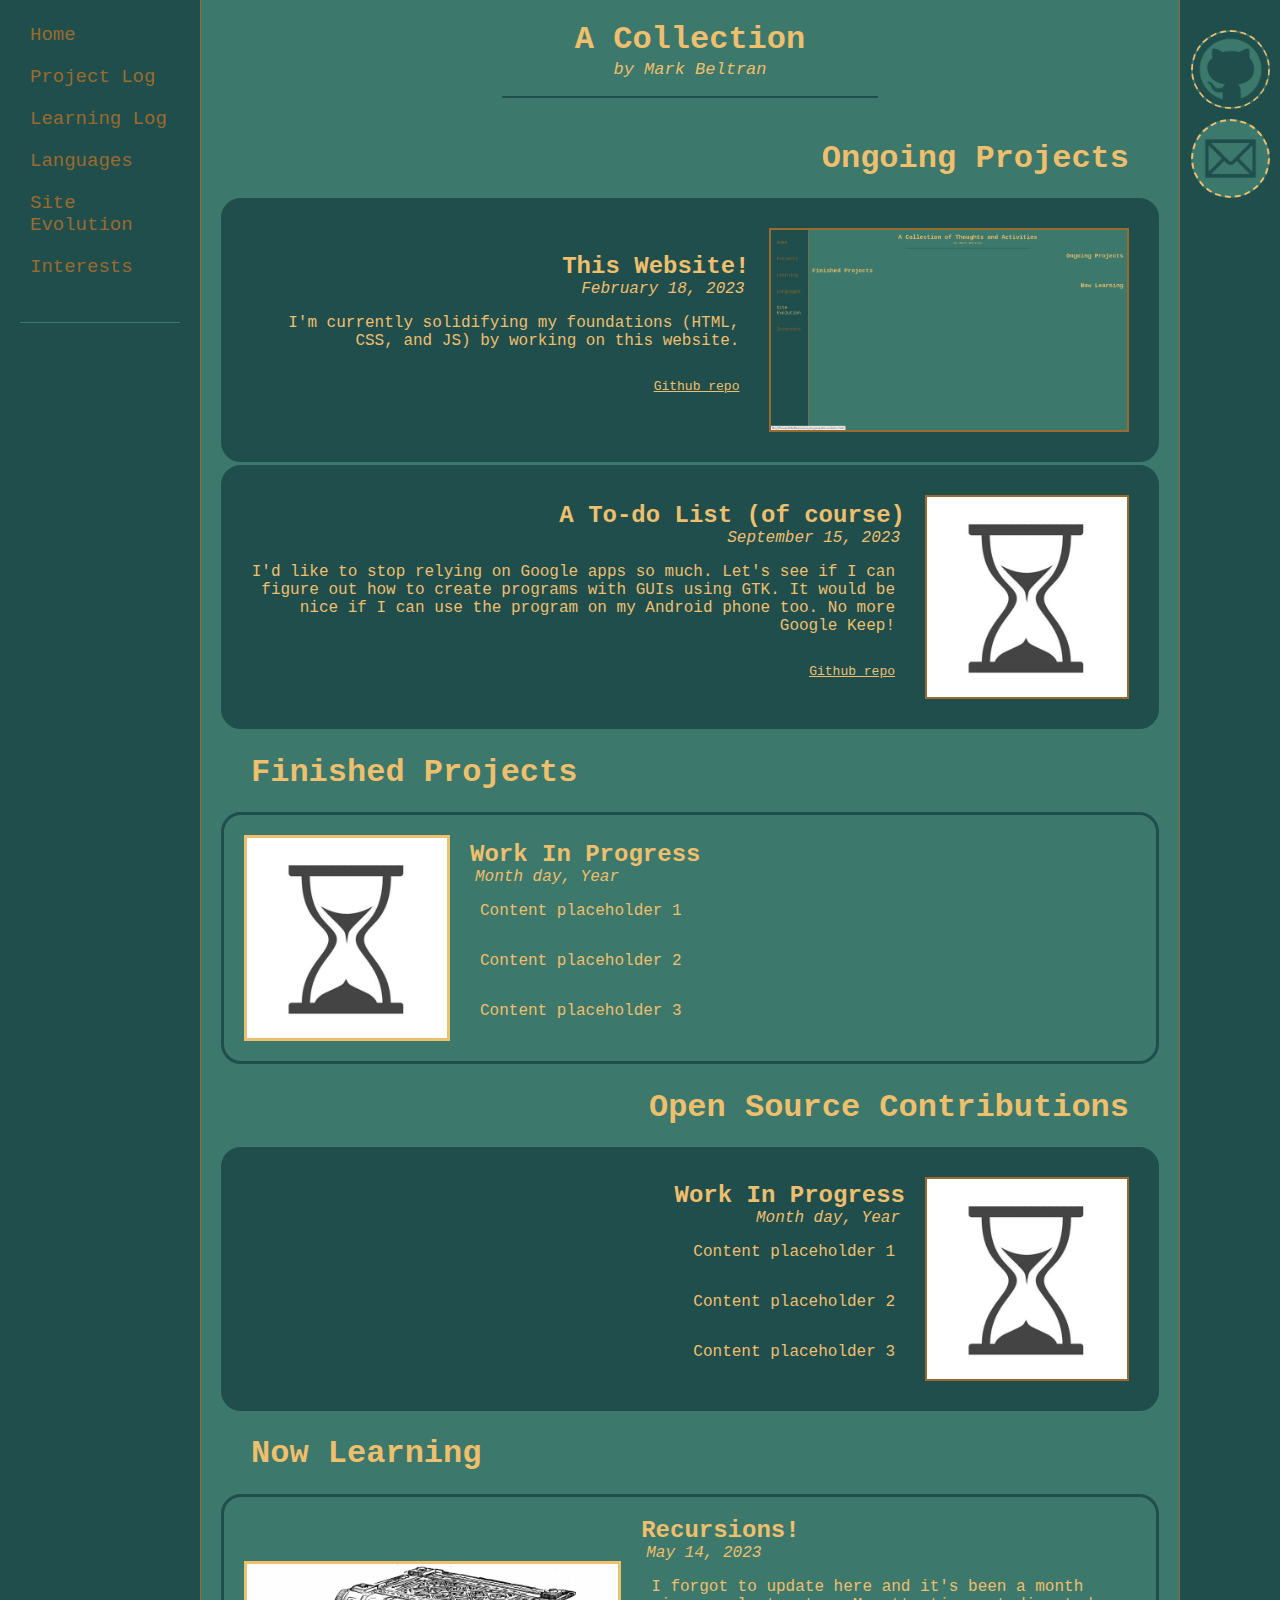
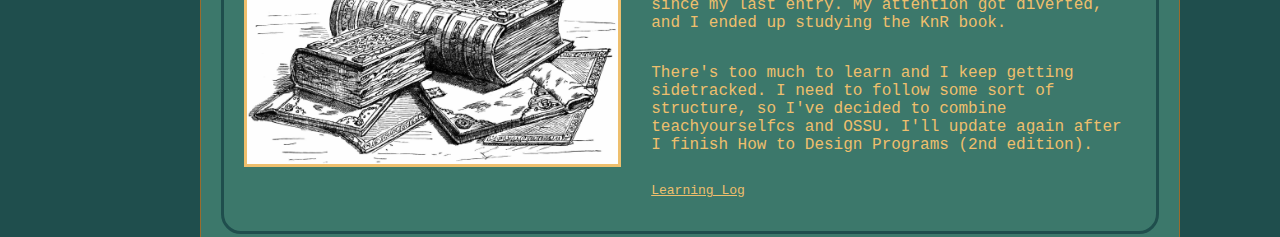
<file: index.html>
<!DOCTYPE html>
<html lang="en">
	<head>
		<title>Home | M. Beltran</title>
		<meta charset="UTF-8">
		<meta name="author" content="Mark Anthony P. Beltran">
		<meta name="viewport" content="width=device-width">
		<link rel="stylesheet" href="./style.css">
	</head>

	<body>
		<nav> <!-- NAVIGATION BAR -->
			<ul class="navlist">
				<li><a href="./index.html">Home</a></li>
				<li><a>Project Log</a></li>
				<li><a href="./learning-log.html">Learning Log</a></li>
				<li><a>Languages</a></li>
				<li><a href="./site-evolution.html">Site Evolution</a></li>
				<li><a>Interests</a></li>
			</ul>

			<div class="divide-line-navbar"></div>
		</nav>

		<main>
			<div class="title-block">
				<h1 class="title-home">A Collection</h1>
				<p class="author-home">by Mark Beltran</p>
			</div>

			<div class="upper-divide-line"></div>

			<article>
				<h1 class="right-align-header-home">Ongoing Projects</h1>
				<div class="right-align-box-home">
					<div class="right-align-desc-home">
						<h2>This Website!</h2>
						<p class="right-align-date-home">February 18, 2023</p>
						<p>I'm currently solidifying my foundations (HTML, CSS, and JS)
						by working on this website.
						</p>
						<p class="link-to-repo">
						<a href="https://github.com/skibidibidop/progress"
						   target="_blank">Github repo</a>
						</p>
					</div>
					<div class="right-align-img-home">
						<img src="./images/site-v1.0.png"
						alt="Screenshot of this site's v1.0">
					</div>
				</div>

				<div class="right-align-box-home">
					<div class="right-align-desc-home">
						<h2>A To-do List (of course)</h2>
						<p class="right-align-date-home">September 15, 2023</p>
						<p>I'd like to stop relying on Google apps so much. Let's see if I can
						figure out how to create programs with GUIs using GTK. It would be nice
						if I can use the program on my Android phone too. No more Google Keep!
						</p>
						<p class="link-to-repo">
						<a href="https://github.com/skibidibidop/remember"
						   target="_blank">Github repo</a>
						</p>
					</div>
					<div class="right-align-img-home">
						<img src="./images/hourglass.jpeg"
						alt="An hourglass signifying that this is a work-in-progress.">
					</div>
				</div>
			</article>

			<article>
				<h1 class="left-align-header-home">Finished Projects</h1>
				<div class="left-align-box-home">
					<div class="left-align-img-home">
						<img src="./images/hourglass.jpeg" alt="Image of an hourglass
						signifying that this section is a work in progress">
					</div>
					<div class="left-align-desc-home">
						<h2>Work In Progress</h2>
						<p class="left-align-date-home">Month day, Year</p>
						<p>Content placeholder 1</p>
						<p>Content placeholder 2</p>
						<p>Content placeholder 3</p>
					</div>
				</div>
			</article>

			<article>
				<h1 class="right-align-header-home">Open Source Contributions</h1>
				<div class="right-align-box-home">
					<div class="right-align-desc-home">
						<h2>Work In Progress</h2>
						<p class="right-align-date-home">Month day, Year</p>
						<p>Content placeholder 1</p>
						<p>Content placeholder 2</p>
						<p>Content placeholder 3</p>
					</div>
					<div class="right-align-img-home">
						<img src="./images/hourglass.jpeg" alt="Image of an hourglass
						signifying that this section is a work in progress">
					</div>
				</div>
			</article>

			<article>
				<h1 class="left-align-header-home">Now Learning</h1>
				<div class="left-align-box-home">
					<div class="left-align-img-home">
						<img src="./images/book.jpeg"
						     alt="Books on a table">
					</div>
					<div class="left-align-desc-home">
						<h2>Recursions!</h2>
						<p class="left-align-date-home">May 14, 2023</p>
						<p>
						I forgot to update here and it's been a month since
						my last entry. My attention got diverted, and I ended
						up studying the KnR book.
						</p>
						<p>
						There's too much to learn and I keep getting sidetracked.
						I need to follow some sort of structure, so I've decided
						to combine teachyourselfcs and OSSU. I'll update again
						after I finish How to Design Programs (2nd edition).
						</p>
						<p class="link-to-repo"><a href="./learning-log.html"
						target="_blank">Learning Log</a>
						</p>
					</div>
				</div>
			</article>
		</main>

		<aside>
			<div class="info-container">
				<a href="https://github.com/skibidibidop" target="_blank">
				<img src="./images/github-logo1.png" alt="Github logo">
				</a>
			</div>

			<div class="info-container">
				<a href="mailto:dev.mapb@gmail.com">
				<img src="./images/email-logo.png" alt="Email logo">
				</a>
			</div>
		</aside>
	</body>
</html>
</file>
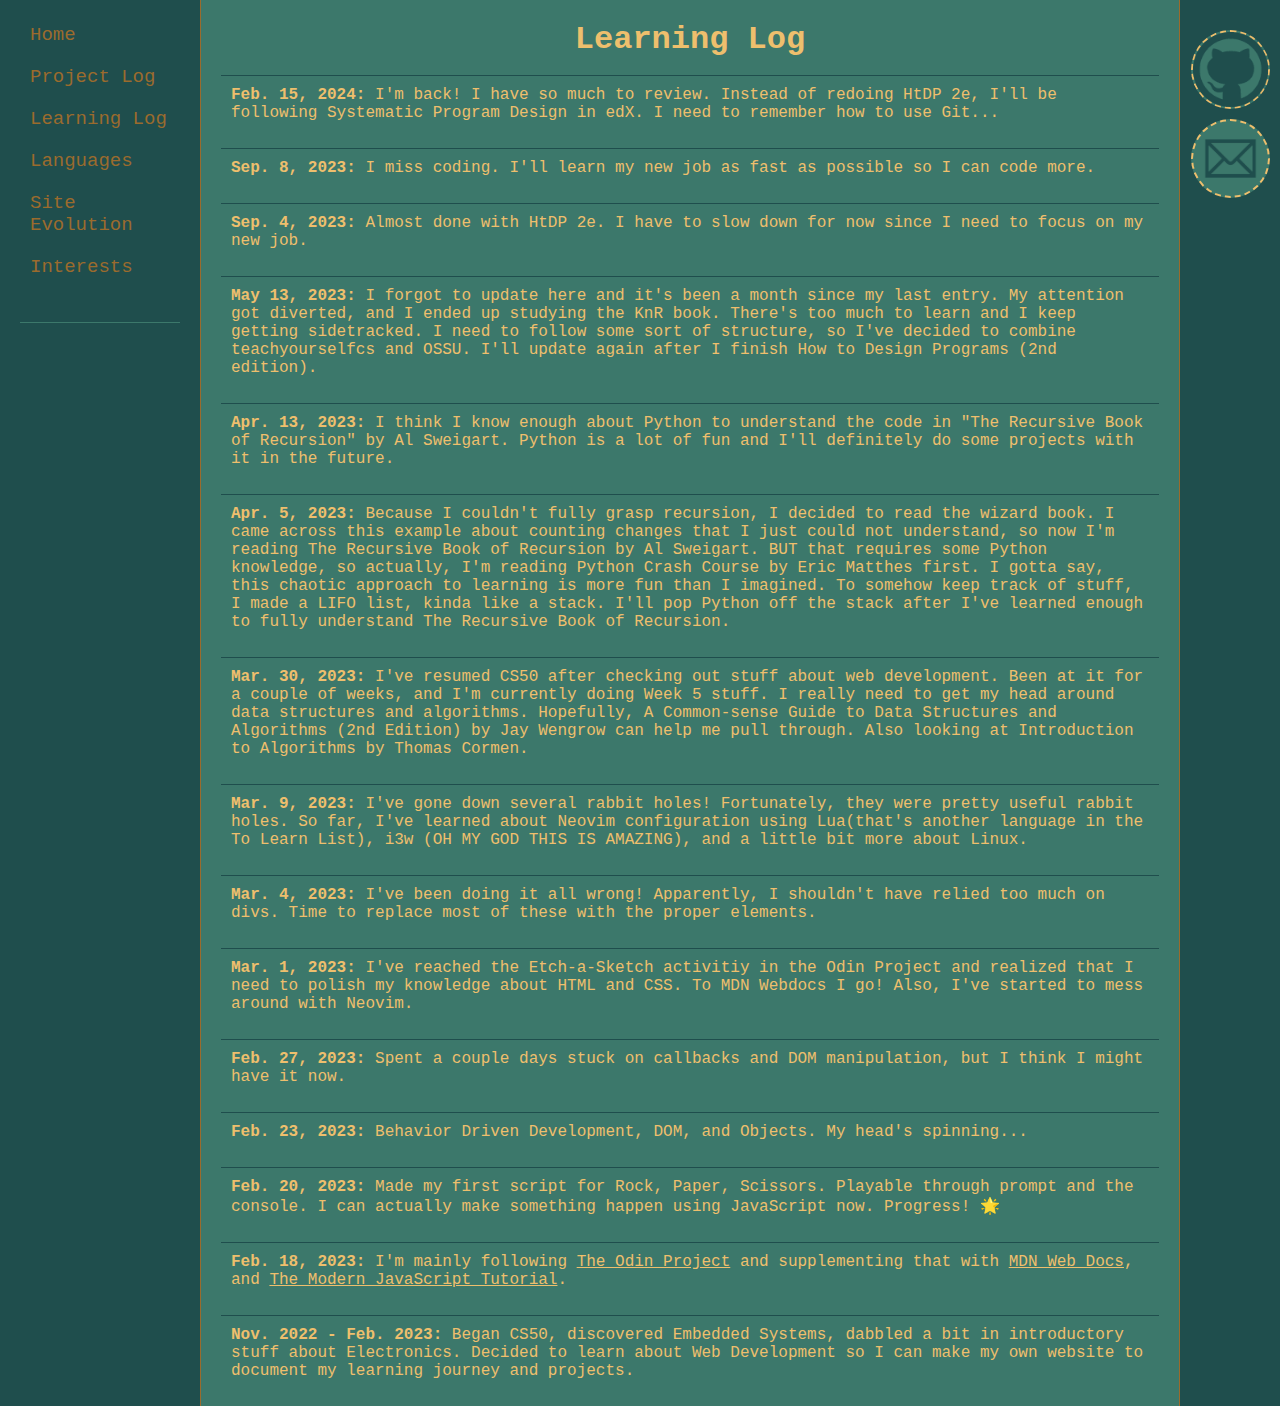
<file: learning-log.html>
<!DOCTYPE html>
<html lang="en">
	<head>
		<title>Learning | M. Beltran</title>
		<meta charset="UTF-8">
		<meta name="viewport" content="width=device-width">
		<link rel="stylesheet" href="./style.css">
	</head>

	<body>
		<nav> <!-- NAVIGATION BAR -->
			<ul class="navlist">
				<li><a href="./index.html">Home</a></li>
				<li><a>Project Log</a></li>
				<li><a href="./learning-log.html">Learning Log</a></li>
				<li><a>Languages</a></li>
				<li><a href="./site-evolution.html">Site Evolution</a></li>
				<li><a>Interests</a></li>
			</ul>

			<div class="divide-line-navbar"></div>
		</nav>

		<main>
			<div class="title-block">
				<h1 class="title-home-learnlog">Learning Log</h1>
			</div>

			<article>
				<p class="entry-learnlog"><strong>Feb. 15, 2024:</strong>
				I'm back! I have so much to review. Instead of redoing HtDP 2e,
				I'll be following Systematic Program Design in edX. I need to
				remember how to use Git...
				</p>
				
				<p class="entry-learnlog"><strong>Sep. 8, 2023:</strong>
				I miss coding. I'll learn my new job as fast as possible
				so I can code more.
				</p>
				
				<p class="entry-learnlog"><strong>Sep. 4, 2023:</strong> 
				Almost done with HtDP 2e. I have to slow down for now since
				I need to focus on my new job.
				</p>
				
				<p class="entry-learnlog"><strong>May 13, 2023:</strong> 
				I forgot to update here and it's been a month since
				my last entry. My attention got diverted, and I ended
				up studying the KnR book.

				There's too much to learn and I keep getting sidetracked.
				I need to follow some sort of structure, so I've decided
				to combine teachyourselfcs and OSSU. I'll update again
				after I finish How to Design Programs (2nd edition).
				</p>
				
				<p class="entry-learnlog"><strong>Apr. 13, 2023:</strong> 
				I think I know enough about Python to understand the
				code in "The Recursive Book of Recursion" by Al Sweigart.
				Python is a lot of fun and I'll definitely do some projects
				with it in the future.
				</p>

				<p class="entry-learnlog"><strong>Apr. 5, 2023:</strong> 
				Because I couldn't fully grasp recursion, I decided to read
				the wizard book. I came across this example about counting
				changes that I just could not understand, so now I'm reading
				The Recursive Book of Recursion by Al Sweigart. BUT that
				requires some Python knowledge, so actually, I'm reading Python
				Crash Course by Eric Matthes first.

				I gotta say, this chaotic approach to learning is more fun than
				I imagined. To somehow keep track of stuff, I made a LIFO list,
				kinda like a stack. I'll pop Python off the stack after I've
				learned enough to fully understand The Recursive Book of Recursion.
				</p>

				<p class="entry-learnlog"><strong>Mar. 30, 2023:</strong> I've
				resumed CS50 after checking out stuff about web development. Been
				at it for a couple of weeks, and I'm currently doing Week 5 stuff.
				I really need to get my head around data structures and algorithms.
				Hopefully, A Common-sense Guide to Data Structures and Algorithms
				(2nd Edition) by Jay Wengrow can help me pull through. Also looking
				at Introduction to Algorithms by Thomas Cormen.
				</p>
				
				<p class="entry-learnlog"><strong>Mar. 9, 2023:</strong> I've
				gone down several rabbit holes! Fortunately, they were pretty
				useful rabbit holes. So far, I've learned about Neovim
				configuration using Lua(that's another language in the To Learn List),
				i3w (OH MY GOD THIS IS AMAZING), and a little bit more about Linux.
				</p>

				<p class="entry-learnlog"><strong>Mar. 4, 2023:</strong> I've been
				doing it all wrong! Apparently, I shouldn't
				have relied too much on divs. Time to replace most of
				these with the proper elements.
				</p>

				<p class="entry-learnlog"><strong>Mar. 1, 2023:</strong> I've reached the
				Etch-a-Sketch activitiy in the Odin Project and realized that I need
				to polish my knowledge about HTML and CSS. To MDN Webdocs I go!
				Also, I've started to mess around with Neovim.
				</p>

				<p class="entry-learnlog"><strong>Feb. 27, 2023:</strong> Spent a couple
				days stuck on callbacks and DOM manipulation, but
				I think I might have it now.
				</p>

				<p class="entry-learnlog"><strong>Feb. 23, 2023:</strong> Behavior
				Driven Development, DOM, and Objects. My head's spinning...
				</p>

				<p class="entry-learnlog"><strong>Feb. 20, 2023:</strong> Made my
				first script for Rock, Paper, Scissors. Playable through prompt and
				the console. I can actually make something happen using
				JavaScript now. Progress! &#127775;
				</p>

				<p class="entry-learnlog"><strong>Feb. 18, 2023:</strong> I'm mainly
				following
				<a href="https://www.theodinproject.com/about" target="_blank">
				The Odin Project</a> and supplementing that with
				<a href="https://developer.mozilla.org/en-US/" target="_blank">
				MDN Web Docs</a>, and <a href="https://javascript.info/"
				target="_blank">
				The Modern JavaScript Tutorial</a>.
				</p>

				<p class="entry-learnlog"><strong>Nov. 2022 - Feb. 2023:</strong> Began
				CS50, discovered Embedded Systems, dabbled a bit in introductory
				stuff about Electronics. Decided to learn about Web Development so
				I can make my own website to document my learning journey and
				projects.
				</p>
			</article>
		</main>

		<aside>
			<div class="info-container">
				<a href="https://github.com/skibidibidop" target="_blank">
				<img src="./images/github-logo1.png" alt="Github logo">
				</a>
			</div>

			<div class="info-container">
				<a href="mailto:dev.mapb@gmail.com">
				<img src="./images/email-logo.png" alt="Email logo">
				</a>
			</div>
		</aside>
	</body>
</html>
</file>
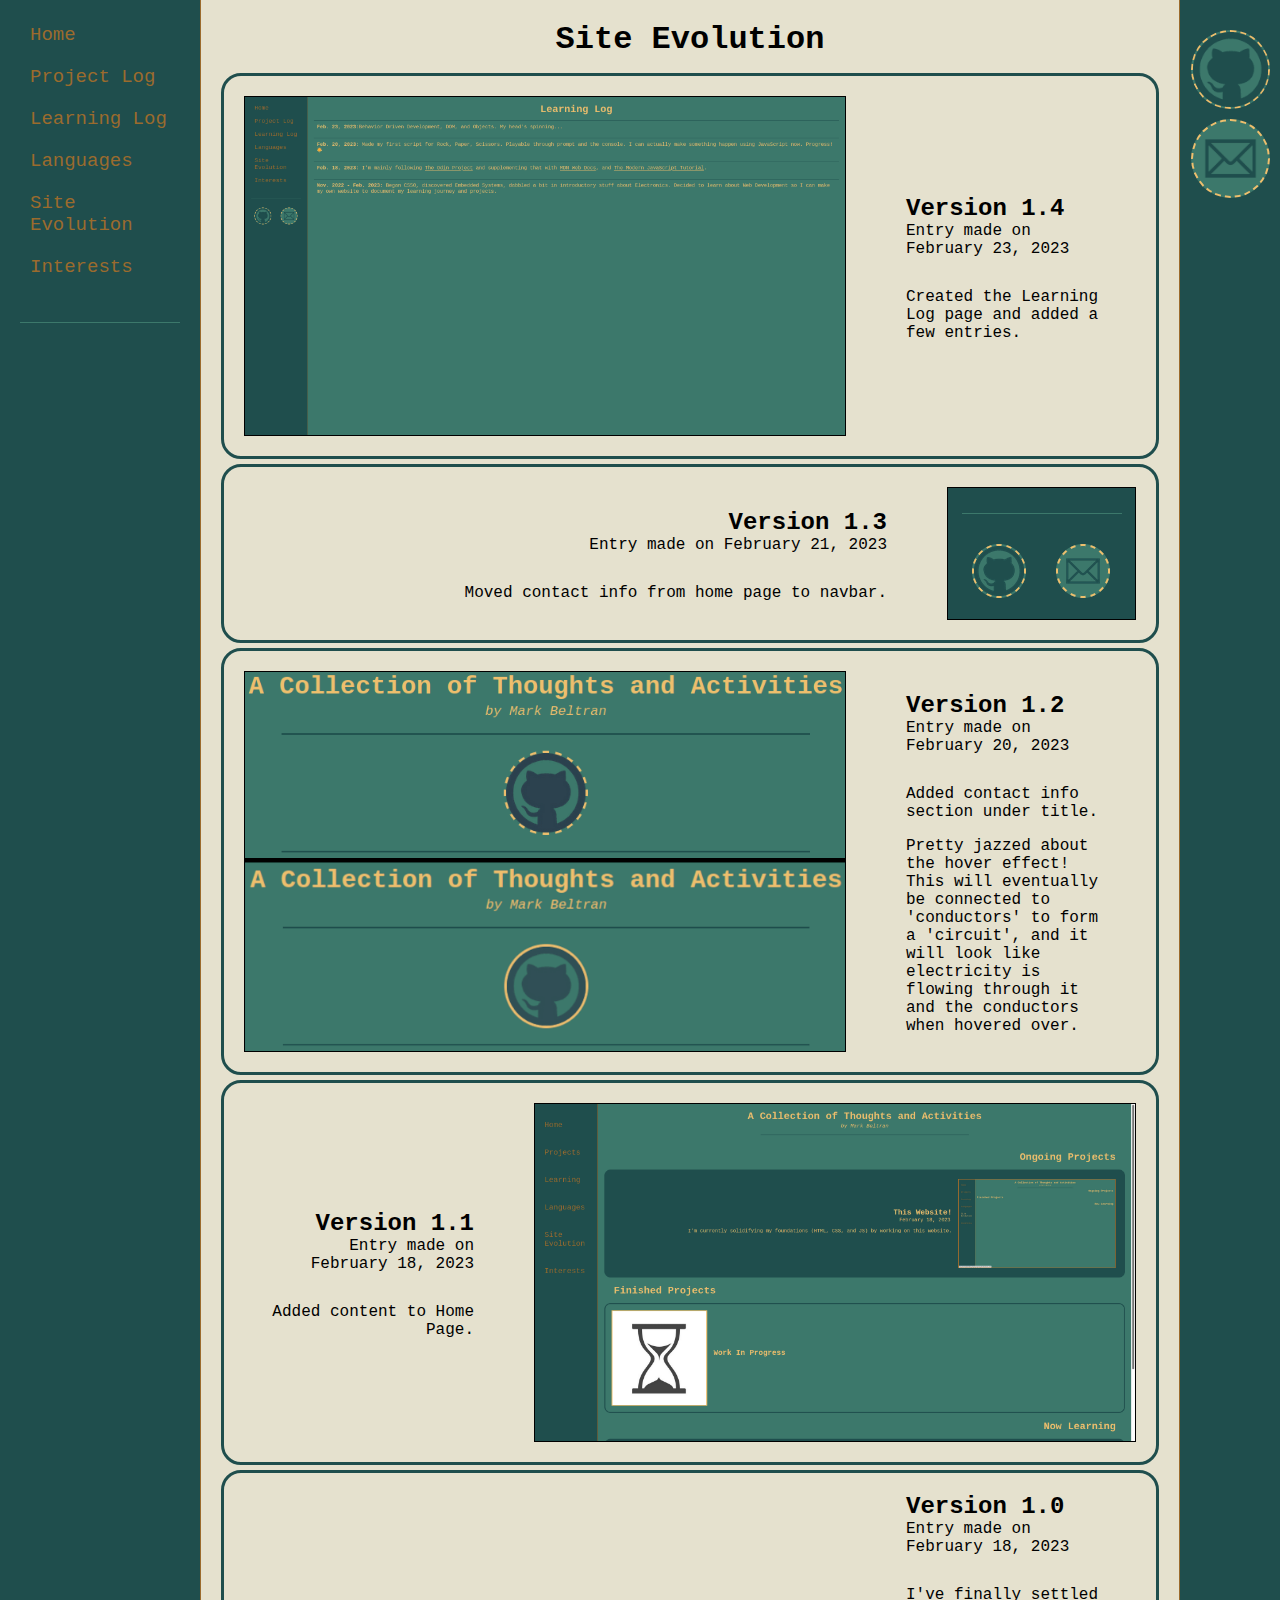
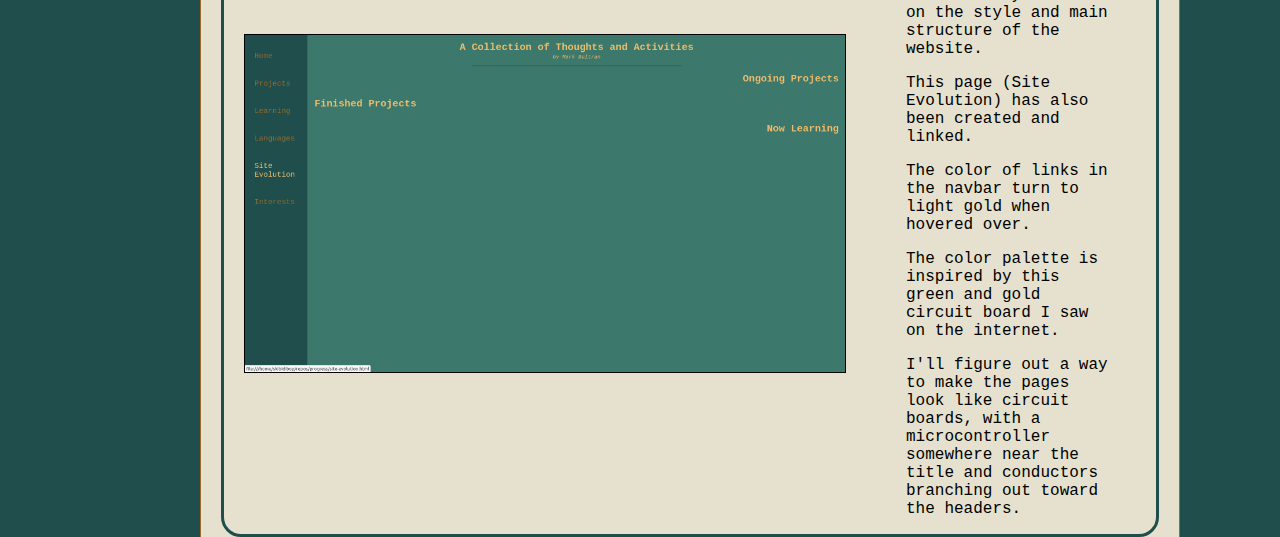
<file: site-evolution.html>
<!DOCTYPE html>
<html lang="en">
	<head>
		<title>Site Evolution | M. Beltran</title>
		<meta charset="UTF-8">
		<meta name="viewport" content="width=device-width">
		<link rel="stylesheet" href="./style.css">
	</head>

	<body>
		<nav>
			<ul class="navlist">
				<li><a href="./index.html">Home</a></li>
				<li><a>Project Log</a></li>
				<li><a href="./learning-log.html">Learning Log</a></li>
				<li><a>Languages</a></li>
				<li><a href="./site-evolution.html">Site Evolution</a></li>
				<li><a>Interests</a></li>
			</ul>

			<div class="divide-line-navbar"></div>
		</nav>

		<main class="main-sEvol">
			<div class="title-block">
				<h1 class="title-sEvol">Site Evolution</h1>
			</div>

			<div class=".upper-divide-line"></div>

			<!-- Version 1.4 -->
			<article class="left-align-box-sEvol">
				<div class="left-img-box-sEvol">
					<img src="./images/site-v1.4.png" alt="Screenshot of the newly made Learning Log page">
				</div>
				<div class="left-align-desc-sEvol">
					<h2 style="margin-bottom: 0px;">Version 1.4</h2>
					<p style="margin-top: 0px; margin-bottom: 30px;">Entry made on February 23, 2023</p>
					<p>Created the Learning Log page and added a few entries.</p>
				</div>
			</article>

			<!-- Version 1.3 -->
			<article class="right-align-box-sEvol">
				<div class="right-align-desc-sEvol">
					<h2 style="margin-bottom: 0px;">Version 1.3</h2>
					<p style="margin-top: 0px; margin-bottom: 30px;">Entry made on February 21, 2023</p>
					<p>Moved contact info from home page to navbar.</p>
				</div>
				<div class="right-img-box-sEvol">
					<img src="./images/site-v1.3.png" alt="Screenshot of lower navbar containing contact info">
				</div>
			</article>

			<!-- Version 1.2 -->
			<article class="left-align-box-sEvol">
				<div class="left-img-box-sEvol">
					<img src="./images/site-v1.2.png" alt="Screenshot of this site's version 1.2 home page">
				</div>
				<div class="left-align-desc-sEvol">
					<h2 style="margin-bottom: 0px;">Version 1.2</h2>
					<p style="margin-top: 0px; margin-bottom: 30px;">Entry made on February 20, 2023</p>
					<p>Added contact info section under title.</p>
					<p>Pretty jazzed about the hover effect! This will eventually be connected
					to 'conductors' to form a 'circuit', and it will look like electricity is
					flowing through it and the conductors when hovered over.
					</p>
				</div>
			</article>

			<!-- Version 1.1 -->
			<article class="right-align-box-sEvol">
				<div class="right-align-desc-sEvol">
					<h2 style="margin-bottom: 0px;">Version 1.1</h2>
					<p style="margin-top: 0px; margin-bottom: 30px;">Entry made on February 18, 2023</p>
					<p>Added content to Home Page.</p>
				</div>
				<div class="right-img-box-sEvol">
					<img src="./images/site-v1.1.png" alt="Screenshot of this site's version 1.1 home page">
				</div>
			</article>

			<!-- Version 1.0 -->
			<article class="left-align-box-sEvol">
				<div class="left-img-box-sEvol">
					<img src="./images/site-v1.0.png" alt="Screenshot of this site's version 1.0 home page">
				</div>
				<div class="left-align-desc-sEvol">
					<h2 style="margin-bottom: 0px;">Version 1.0</h2>
					<p style="margin-top: 0px; margin-bottom: 30px;">Entry made on February 18, 2023</p>
					<p>I've finally settled on the style and main structure of the website.</p>
					<p>This page (Site Evolution) has also been created and linked.</p>
					<p>The color of links in the navbar turn to light gold when hovered over.</p>
					<p>The color palette is inspired by this green and gold circuit board I saw
					on the internet.
					</p>
					<p>I'll figure out a way to make the pages look like circuit boards, with a microcontroller
					somewhere near the title and conductors branching out toward the headers.
					</p>
				</div>
			</article>
		</main>

		<aside>
			<div class="info-container">
				<a href="https://github.com/skibidibidop" target="_blank">
				<img src="./images/github-logo1.png" alt="Github logo">
				</a>
			</div>

			<div class="info-container">
				<a href="mailto:dev.mapb@gmail.com">
				<img src="./images/email-logo.png" alt="Email logo">
				</a>
			</div>
		</aside>
	</body>
</html>
</file>
<file: style.css>
/* ////////////////// APPLICABLE TO ALL ////////////////// */

* {
	font-family: 'Courier New', Courier, monospace;
}

a {
	text-decoration: none;
}

a:link, a:visited {
	color: #9b6b2d;
}

a:hover {
	color: #eebf6d;
}

body {
	display: flex;
	flex: 1;
	padding: 0;
	margin: 0;
}

main {
	display: flex;
	flex: 1;
	flex-direction: column;
	min-height: 100vh;
	padding-left: 20px;
	padding-right: 20px;
	color: #eebf6d;
	background-color: #3c786b;
}

nav {
	color: #9b6b2d;
	width: 200px;
	min-height: 100vh;
	font-size: 24px;
	background-color: #1f4e4d;
	border-right: 1px solid #9b6b2d;
}

.divide-line-navbar {
	border-top: 1px solid #3c786b;
	margin-left: 10%;
	margin-right: 10%;
	margin-bottom: 30px;
}

.behind-navbar {
	min-width: 200px;
	height: 100%;
}

.navlist {
	list-style: none;
	padding-left: 0px;
}

.navlist li {
	padding-left: 30px;
	padding-right: 30px;
	padding-bottom: 20px;
	font-size: 19px;
}

aside {
	display: flex;
	flex: 1, 1, 0;
	flex-direction: column;
	justify-content: start;
	align-items: center;
	gap: 10px;
	padding-top: 30px;
	color: #9b6b2d;
	width: 100px;
	min-height: 100vh;
	background-color: #1f4e4d;
	border-left: 1px solid #9b6b2d;
}

.title-home, .title-sEvol, .author-home {
	text-align: center;
}

.upper-divide-line {
	border: 1px solid #1f4e4d;
	margin-left: 30%;
	margin-right: 30%;
	margin-bottom: 20px;
}

.link-to-repo {
	font-size: 13px;
}

/* //////////////////// HOME PAGE //////////////////// */

.title-home{
	margin-bottom: 0px;
}

.author-home {
	font-size: 17px;
	font-style: italic;
	margin-top: 2px;
}

.myinfo-home {
	display: flex;
	flex: 1;
	justify-content: space-around;
}

.info-container {
	width: 75px;
	height: 75px;
	background-color: #3c786b;
	border: 2px dashed #eebf6d;
	border-radius: 50%;
}

.info-container:hover {
	border: 2px solid #eebf6d;
}

.info-container img {
	max-height: 100%;
	max-width: 100%;
}

.info-container img:hover {
	opacity: 75%;
}

.right-align-header-home {
	text-align: right;
	margin-right: 30px;
}

.right-align-box-home {
	display: flex;
	flex: 1;
	align-items: center;
	background-color: #1f4e4d;
	border: 10px solid #1f4e4d;
	border-radius: 20px;
	margin-bottom: 3px;
}

.right-align-desc-home {
	display: flex;
	flex: 1;
	flex-direction: column;
	align-items: flex-end;
	justify-content: center;
	margin-right: 0px;
	margin-top: 20px;
	margin-bottom: 20px;
	margin-left: 20px;
	text-align: right;
}

.right-align-box-home a {
	color: #eebf6d;
	text-decoration: underline;
}

.right-align-box-home a:hover {
	color: #e5e1ce;
}

.right-align-desc-home h2 {
	margin-bottom: 0px;
	margin-top: 0px;
}

.right-align-desc-home p {
	padding-right: 10px;
}
.right-align-desc-home .right-align-date-home {
	padding-right: 5px;
	margin: 0px;
}

.right-align-date-home {
	font-style: italic;
}

.right-align-img-home {
	display: flex;
	flex: 1, 1, 0;
}

.right-align-img-home img {
	border: 2px solid #9b6b2d;
	max-width: 500px;
	max-height: 200px;
	margin: 20px;
}

.left-align-header-home {
	text-align: left;
	margin-left: 30px;
}

.left-align-box-home {
	display: flex;
	flex: 1;
	align-items: center;
	border: 3px solid #1f4e4d;
	border-radius: 20px;
	margin-bottom: 3px;
}

.left-align-img-home {
	display: flex;
	flex: 1, 1, 0;
}

.left-align-img-home img {
	border: 3px solid #eebf6d;
	max-height: 200px;
	margin: 20px;
}

.left-align-desc-home {
	display: flex;
	flex: 1;
	flex-direction: column;
	align-items: flex-start;
	justify-content: center;
	margin-left: 0px;
	margin-top: 20px;
	margin-bottom: 20px;
	margin-right: 20px;
	text-align: left;
}

.left-align-box-home a {
	color: #eebf6d;
	text-decoration: underline;
}

.left-align-box-home a:hover {
	color: #e5e1ce;
}

.left-align-desc-home h2 {
	margin-bottom: 0px;
	margin-top: 0px;
}

.left-align-desc-home p {
	padding-left: 10px;
}

.left-align-desc-home .left-align-date-home {
	padding-left: 5px;
	margin: 0px;
	font-style: italic;
}

/* //////////////////// SITE EVOLUTION //////////////////// */

.main-sEvol {
	display: flex;
	flex: 1;
	flex-direction: column;
	min-height: 100vh;
	padding-left: 20px;
	padding-right: 20px;
	color: black;
	background-color: #e5e1ce;
}

.title-sEvol {
	margin-bottom: 15px;
}

.right-align-box-sEvol {
	display: flex;
	flex: 1, 1, 0;
	align-items: center;
	justify-content: end;
	border: 3px solid #1f4e4d;
	border-radius: 20px;
	margin-bottom:5px;
	margin-top: 5px;
}

.right-align-box-sEvol img {
	flex: 1, 0, 0;
	border: 1px solid black;
	max-width: 600px;
}

.right-align-desc-sEvol {
	flex: 1;
	padding-right: 40px;
	padding-left: 40px;
	text-align: right;
}

.right-img-box-sEvol {
	display: flex;
	flex: 1, 1, 0;
	margin: 20px;
}

.left-align-box-sEvol {
	display: flex;
	flex: 1, 1, 0;
	align-items: center;
	border: 3px solid #1f4e4d;
	border-radius: 20px;
}

.left-align-box-sEvol img {
	border: 1px solid black;
	max-width: 600px;
}

.left-img-box-sEvol {
	display: flex;
	flex: 1, 1, 0;
	margin: 20px;
}

.left-align-desc-sEvol {
	padding-right: 40px;
	padding-left: 40px;
}

/* ////////////////// LEARNING LOG ////////////////// */

.title-home-learnlog {
	margin-bottom: 17px;
	text-align: center;
}

.entry-learnlog {
	color: #eebf6d;
	padding: 10px;
	margin-top: 0px;
	border-top: 1px solid #1f4e4d;
}

.entry-learnlog a {
	color: #eebf6d;
	text-decoration: underline;
}

.entry-learnlog a:hover {
	color: #e5e1ce;
}
</file>
